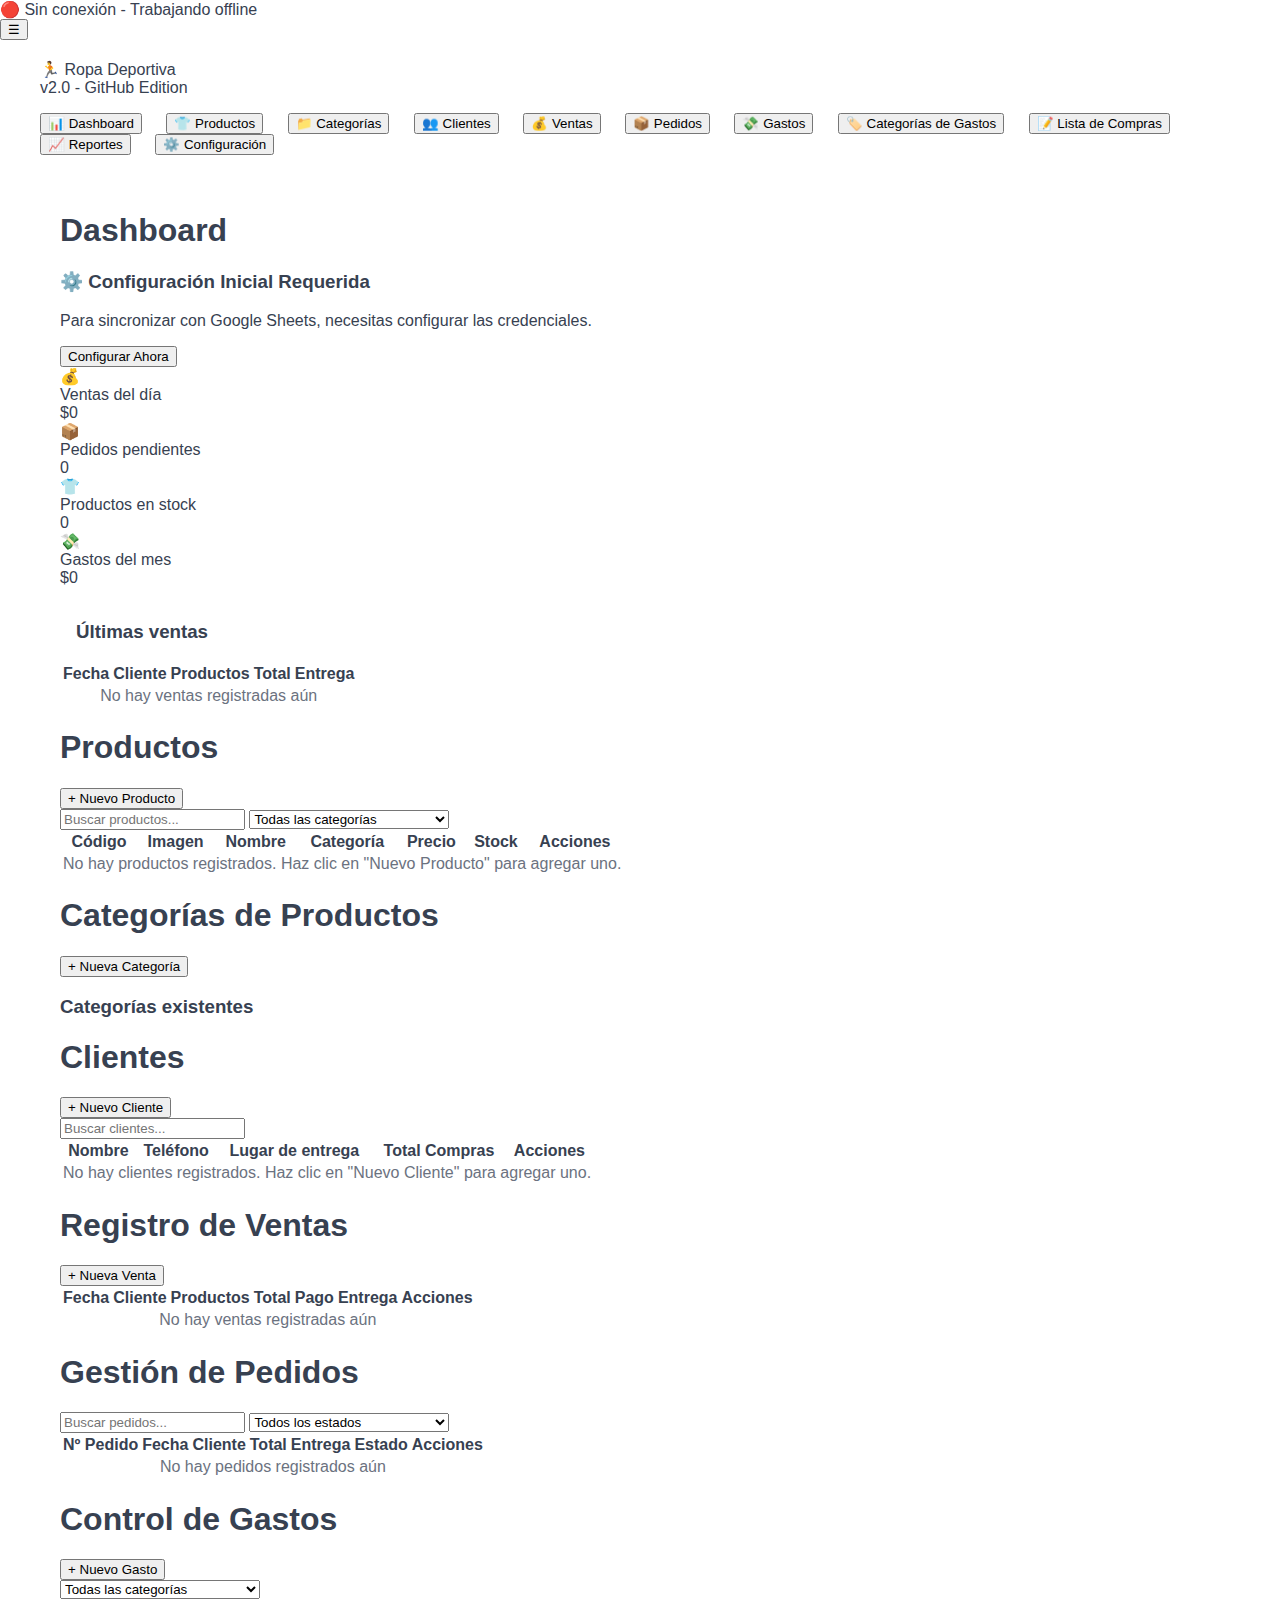
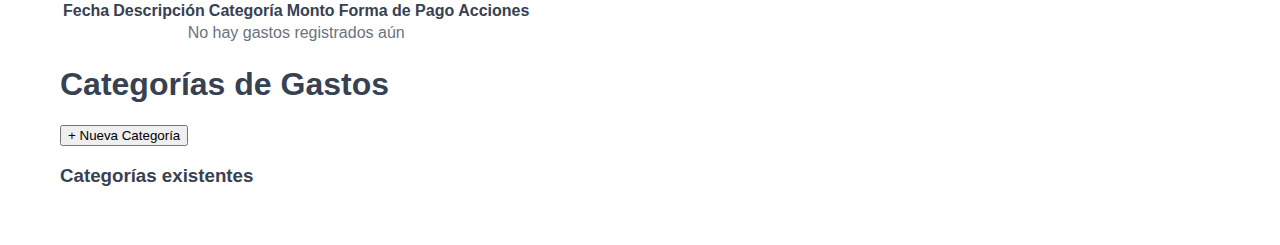
<file: index.html>
<!DOCTYPE html>
<html lang="es">
<head>
    <meta charset="UTF-8">
    <meta name="viewport" content="width=device-width, initial-scale=1.0">
    <title>Control Ropa Deportiva - Sistema de Gestión</title>
    <link rel="stylesheet" href="styles.css">
    <link rel="icon" href="data:image/svg+xml,<svg xmlns='http://www.w3.org/2000/svg' viewBox='0 0 100 100'><text y='.9em' font-size='90'>🏃</text></svg>">
    <script src="https://apis.google.com/js/api.js"></script>
</head>
<body>
    <!-- Connection Status Banner -->
    <div id="connectionBanner" class="connection-banner offline">
        <span id="connectionText">🔴 Sin conexión - Trabajando offline</span>
        <button id="syncButton" onclick="forceSync()" style="display: none;">🔄 Sincronizar</button>
    </div>

    <!-- Menu Toggle Button for Mobile -->
    <button class="menu-toggle" onclick="toggleSidebar()">☰</button>

    <!-- Notification -->
    <div id="notification" class="notification"></div>

    <div class="container">
        <!-- Sidebar -->
        <aside class="sidebar" id="sidebar">
            <div class="sidebar-header">
                <div class="logo">🏃 Ropa Deportiva</div>
                <div class="version">v2.0 - GitHub Edition</div>
            </div>
            <nav>
                <ul class="nav-menu">
                    <li class="nav-item">
                        <button class="nav-link active" onclick="showSection('dashboard')">
                            <span class="icon">📊</span> Dashboard
                        </button>
                    </li>
                    <li class="nav-item">
                        <button class="nav-link" onclick="showSection('products')">
                            <span class="icon">👕</span> Productos
                        </button>
                    </li>
                    <li class="nav-item">
                        <button class="nav-link" onclick="showSection('categories')">
                            <span class="icon">📁</span> Categorías
                        </button>
                    </li>
                    <li class="nav-item">
                        <button class="nav-link" onclick="showSection('customers')">
                            <span class="icon">👥</span> Clientes
                        </button>
                    </li>
                    <li class="nav-item">
                        <button class="nav-link" onclick="showSection('sales')">
                            <span class="icon">💰</span> Ventas
                        </button>
                    </li>
                    <li class="nav-item">
                        <button class="nav-link" onclick="showSection('orders')">
                            <span class="icon">📦</span> Pedidos
                        </button>
                    </li>
                    <li class="nav-item">
                        <button class="nav-link" onclick="showSection('expenses')">
                            <span class="icon">💸</span> Gastos
                        </button>
                    </li>
                    <li class="nav-item">
                        <button class="nav-link" onclick="showSection('expense-categories')">
                            <span class="icon">🏷️</span> Categorías de Gastos
                        </button>
                    </li>
                    <li class="nav-item">
                        <button class="nav-link" onclick="showSection('shopping-list')">
                            <span class="icon">📝</span> Lista de Compras
                        </button>
                    </li>
                    <li class="nav-item">
                        <button class="nav-link" onclick="showSection('reports')">
                            <span class="icon">📈</span> Reportes
                        </button>
                    </li>
                    <li class="nav-item">
                        <button class="nav-link" onclick="showSection('settings')">
                            <span class="icon">⚙️</span> Configuración
                        </button>
                    </li>
                </ul>
            </nav>
        </aside>

        <!-- Main Content -->
        <main class="main-content">
            <!-- Dashboard Section -->
            <div id="dashboard" class="section active">
                <div class="header">
                    <h1 class="page-title">Dashboard</h1>
                    <div class="date-time" id="dateTime"></div>
                </div>

                <!-- Setup Guide (shown when not configured) -->
                <div id="setupGuide" class="setup-guide">
                    <h3>⚙️ Configuración Inicial Requerida</h3>
                    <p>Para sincronizar con Google Sheets, necesitas configurar las credenciales.</p>
                    <button class="btn btn-warning" onclick="openSettingsModal()">Configurar Ahora</button>
                </div>

                <div class="dashboard-grid">
                    <div class="card stat-card">
                        <span class="stat-icon">💰</span>
                        <div class="stat-label">Ventas del día</div>
                        <div class="stat-value" id="todaySales">$0</div>
                    </div>

                    <div class="card stat-card">
                        <span class="stat-icon">📦</span>
                        <div class="stat-label">Pedidos pendientes</div>
                        <div class="stat-value" id="pendingOrders">0</div>
                    </div>

                    <div class="card stat-card">
                        <span class="stat-icon">👕</span>
                        <div class="stat-label">Productos en stock</div>
                        <div class="stat-value" id="totalProducts">0</div>
                    </div>

                    <div class="card stat-card">
                        <span class="stat-icon">💸</span>
                        <div class="stat-label">Gastos del mes</div>
                        <div class="stat-value" id="monthExpenses">$0</div>
                    </div>
                </div>

                <div class="table-container">
                    <h3 style="padding: 1rem 1rem 0;">Últimas ventas</h3>
                    <table class="table">
                        <thead>
                            <tr>
                                <th>Fecha</th>
                                <th>Cliente</th>
                                <th>Productos</th>
                                <th>Total</th>
                                <th>Entrega</th>
                            </tr>
                        </thead>
                        <tbody id="recentSalesTable">
                            <tr>
                                <td colspan="5" style="text-align: center; color: #6b7280;">
                                    No hay ventas registradas aún
                                </td>
                            </tr>
                        </tbody>
                    </table>
                </div>
            </div>

            <!-- Products Section -->
            <div id="products" class="section">
                <div class="header">
                    <h1 class="page-title">Productos</h1>
                    <button class="btn btn-primary" onclick="openProductModal()">
                        <span>+</span> Nuevo Producto
                    </button>
                </div>

                <div class="search-bar">
                    <input type="text" class="form-control search-input" placeholder="Buscar productos..." onkeyup="searchProducts(this.value)">
                    <select class="form-control" style="width: 200px;" id="filterCategory" onchange="filterProductsByCategory(this.value)">
                        <option value="">Todas las categorías</option>
                    </select>
                </div>

                <div class="table-container">
                    <table class="table">
                        <thead>
                            <tr>
                                <th>Código</th>
                                <th>Imagen</th>
                                <th>Nombre</th>
                                <th>Categoría</th>
                                <th>Precio</th>
                                <th>Stock</th>
                                <th>Acciones</th>
                            </tr>
                        </thead>
                        <tbody id="productsTable">
                            <tr>
                                <td colspan="7" style="text-align: center; color: #6b7280;">
                                    No hay productos registrados. Haz clic en "Nuevo Producto" para agregar uno.
                                </td>
                            </tr>
                        </tbody>
                    </table>
                </div>
            </div>

            <!-- Categories Section -->
            <div id="categories" class="section">
                <div class="header">
                    <h1 class="page-title">Categorías de Productos</h1>
                    <button class="btn btn-primary" onclick="openCategoryModal()">
                        <span>+</span> Nueva Categoría
                    </button>
                </div>

                <div class="card">
                    <h3>Categorías existentes</h3>
                    <div class="category-list" id="categoryList">
                        <!-- Categories will be populated here -->
                    </div>
                </div>
            </div>

            <!-- Customers Section -->
            <div id="customers" class="section">
                <div class="header">
                    <h1 class="page-title">Clientes</h1>
                    <button class="btn btn-primary" onclick="openCustomerModal()">
                        <span>+</span> Nuevo Cliente
                    </button>
                </div>

                <div class="search-bar">
                    <input type="text" class="form-control search-input" placeholder="Buscar clientes..." onkeyup="searchCustomers(this.value)">
                </div>

                <div class="table-container">
                    <table class="table">
                        <thead>
                            <tr>
                                <th>Nombre</th>
                                <th>Teléfono</th>
                                <th>Lugar de entrega</th>
                                <th>Total Compras</th>
                                <th>Acciones</th>
                            </tr>
                        </thead>
                        <tbody id="customersTable">
                            <tr>
                                <td colspan="5" style="text-align: center; color: #6b7280;">
                                    No hay clientes registrados. Haz clic en "Nuevo Cliente" para agregar uno.
                                </td>
                            </tr>
                        </tbody>
                    </table>
                </div>
            </div>

            <!-- Sales Section -->
            <div id="sales" class="section">
                <div class="header">
                    <h1 class="page-title">Registro de Ventas</h1>
                    <button class="btn btn-primary" onclick="openSaleModal()">
                        <span>+</span> Nueva Venta
                    </button>
                </div>

                <div class="table-container">
                    <table class="table">
                        <thead>
                            <tr>
                                <th>Fecha</th>
                                <th>Cliente</th>
                                <th>Productos</th>
                                <th>Total</th>
                                <th>Pago</th>
                                <th>Entrega</th>
                                <th>Acciones</th>
                            </tr>
                        </thead>
                        <tbody id="salesTable">
                            <tr>
                                <td colspan="7" style="text-align: center; color: #6b7280;">
                                    No hay ventas registradas aún
                                </td>
                            </tr>
                        </tbody>
                    </table>
                </div>
            </div>

            <!-- Orders Section -->
            <div id="orders" class="section">
                <div class="header">
                    <h1 class="page-title">Gestión de Pedidos</h1>
                </div>

                <div class="search-bar">
                    <input type="text" class="form-control search-input" placeholder="Buscar pedidos..." onkeyup="searchOrders(this.value)">
                    <select class="form-control" style="width: 200px;" onchange="filterOrdersByStatus(this.value)">
                        <option value="">Todos los estados</option>
                        <option value="pending">Pendiente</option>
                        <option value="delivered">Entregado</option>
                        <option value="cancelled">Cancelado</option>
                    </select>
                </div>

                <div class="table-container">
                    <table class="table">
                        <thead>
                            <tr>
                                <th>Nº Pedido</th>
                                <th>Fecha</th>
                                <th>Cliente</th>
                                <th>Total</th>
                                <th>Entrega</th>
                                <th>Estado</th>
                                <th>Acciones</th>
                            </tr>
                        </thead>
                        <tbody id="ordersTable">
                            <tr>
                                <td colspan="7" style="text-align: center; color: #6b7280;">
                                    No hay pedidos registrados aún
                                </td>
                            </tr>
                        </tbody>
                    </table>
                </div>
            </div>

            <!-- Expenses Section -->
            <div id="expenses" class="section">
                <div class="header">
                    <h1 class="page-title">Control de Gastos</h1>
                    <button class="btn btn-primary" onclick="openExpenseModal()">
                        <span>+</span> Nuevo Gasto
                    </button>
                </div>

                <div class="search-bar">
                    <select class="form-control" style="width: 200px;" id="filterExpenseCategory" onchange="filterExpensesByCategory(this.value)">
                        <option value="">Todas las categorías</option>
                    </select>
                </div>

                <div class="table-container">
                    <table class="table">
                        <thead>
                            <tr>
                                <th>Fecha</th>
                                <th>Descripción</th>
                                <th>Categoría</th>
                                <th>Monto</th>
                                <th>Forma de Pago</th>
                                <th>Acciones</th>
                            </tr>
                        </thead>
                        <tbody id="expensesTable">
                            <tr>
                                <td colspan="6" style="text-align: center; color: #6b7280;">
                                    No hay gastos registrados aún
                                </td>
                            </tr>
                        </tbody>
                    </table>
                </div>
            </div>

            <!-- Expense Categories Section -->
            <div id="expense-categories" class="section">
                <div class="header">
                    <h1 class="page-title">Categorías de Gastos</h1>
                    <button class="btn btn-primary" onclick="openExpenseCategoryModal()">
                        <span>+</span> Nueva Categoría
                    </button>
                </div>

                <div class="card">
                    <h3>Categorías existentes</h3>
                    <div class="expense-categories" id="expenseCategoryList">
                        <!-- Expense categories will be populated here -->
                    </div>
                </div>
            </div>

            <!-- Shopping List Section -->
            <div id="shopping-list" class="section">
                <div class="header">
                    <h1
</file>
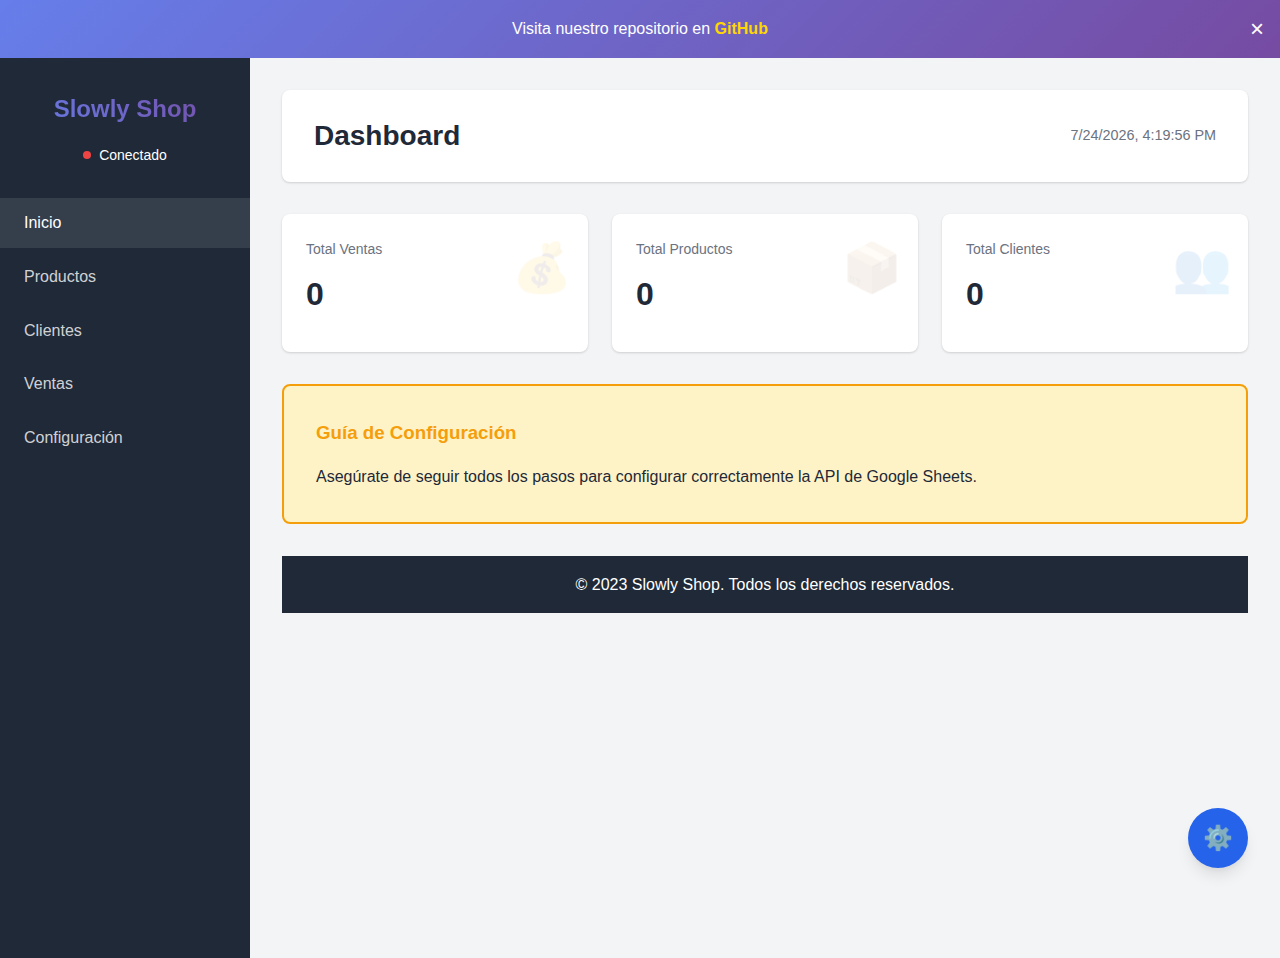
<file: Index.html>
<!DOCTYPE html>
<html lang="es">
<head>
    <meta charset="UTF-8">
    <meta name="viewport" content="width=device-width, initial-scale=1.0">
    <title>Slowly Shop - Sistema de Gestión de Ropa Deportiva</title>
    
    <!-- Google API -->
    <script src="https://apis.google.com/js/api.js"></script>
    
    <style>
        * {
            margin: 0;
            padding: 0;
            box-sizing: border-box;
        }

        :root {
            --primary-color: #2563eb;
            --secondary-color: #10b981;
            --danger-color: #ef4444;
            --warning-color: #f59e0b;
            --dark-color: #1f2937;
            --light-color: #f3f4f6;
            --white: #ffffff;
            --whatsapp-color: #25d366;
            --shadow: 0 1px 3px 0 rgba(0, 0, 0, 0.1), 0 1px 2px 0 rgba(0, 0, 0, 0.06);
            --shadow-lg: 0 10px 15px -3px rgba(0, 0, 0, 0.1), 0 4px 6px -2px rgba(0, 0, 0, 0.05);
        }

        body {
            font-family: -apple-system, BlinkMacSystemFont, 'Segoe UI', Roboto, Oxygen, Ubuntu, Cantarell, sans-serif;
            background-color: var(--light-color);
            color: var(--dark-color);
            line-height: 1.6;
        }

        /* GitHub Pages info banner */
        .github-info {
            background: linear-gradient(135deg, #667eea 0%, #764ba2 100%);
            color: white;
            padding: 1rem;
            text-align: center;
            position: relative;
        }

        .github-info a {
            color: #ffd700;
            text-decoration: none;
            font-weight: bold;
        }

        .github-info .close-banner {
            position: absolute;
            right: 1rem;
            top: 50%;
            transform: translateY(-50%);
            background: none;
            border: none;
            color: white;
            font-size: 1.5rem;
            cursor: pointer;
        }

        /* Loader */
        .loader {
            position: fixed;
            top: 0;
            left: 0;
            width: 100%;
            height: 100%;
            background-color: rgba(255, 255, 255, 0.95);
            display: flex;
            justify-content: center;
            align-items: center;
            z-index: 9999;
            flex-direction: column;
        }

        .loader.hidden {
            display: none;
        }

        .loader-spinner {
            border: 4px solid #f3f3f3;
            border-top: 4px solid var(--primary-color);
            border-radius: 50%;
            width: 50px;
            height: 50px;
            animation: spin 1s linear infinite;
            margin-bottom: 1rem;
        }

        .loader-text {
            color: var(--dark-color);
            font-size: 1.1rem;
        }

        @keyframes spin {
            0% { transform: rotate(0deg); }
            100% { transform: rotate(360deg); }
        }

        .container {
            display: flex;
            min-height: 100vh;
        }

        /* Sidebar */
        .sidebar {
            width: 250px;
            background-color: var(--dark-color);
            color: var(--white);
            padding: 2rem 0;
            position: fixed;
            height: 100vh;
            overflow-y: auto;
            transition: transform 0.3s ease;
        }

        .sidebar-header {
            padding: 0 1.5rem;
            margin-bottom: 2rem;
        }

        .logo {
            font-size: 1.5rem;
            font-weight: bold;
            color: var(--white);
            text-align: center;
            margin-bottom: 1rem;
            background: linear-gradient(45deg, #667eea, #764ba2);
            -webkit-background-clip: text;
            -webkit-text-fill-color: transparent;
            background-clip: text;
        }

        .connection-status {
            text-align: center;
            font-size: 0.875rem;
            display: flex;
            align-items: center;
            justify-content: center;
            gap: 0.5rem;
        }

        .status-indicator {
            width: 8px;
            height: 8px;
            border-radius: 50%;
            background-color: var(--danger-color);
        }

        .status-indicator.connected {
            background-color: var(--secondary-color);
        }

        .nav-menu {
            list-style: none;
        }

        .nav-item {
            margin: 0.25rem 0;
        }

        .nav-link {
            display: flex;
            align-items: center;
            padding: 0.75rem 1.5rem;
            color: rgba(255, 255, 255, 0.8);
            text-decoration: none;
            transition: all 0.3s ease;
            cursor: pointer;
        }

        .nav-link:hover,
        .nav-link.active {
            background-color: rgba(255, 255, 255, 0.1);
            color: var(--white);
        }

        /* Main Content */
        .main-content {
            flex: 1;
            margin-left: 250px;
            padding: 2rem;
        }

        .header {
            background-color: var(--white);
            padding: 1.5rem 2rem;
            border-radius: 0.5rem;
            box-shadow: var(--shadow);
            margin-bottom: 2rem;
            display: flex;
            justify-content: space-between;
            align-items: center;
        }

        .page-title {
            font-size: 1.75rem;
            font-weight: 600;
            color: var(--dark-color);
        }

        .date-time {
            color: #6b7280;
            font-size: 0.9rem;
        }

        /* Config Button */
        .config-btn {
            position: fixed;
            bottom: 2rem;
            right: 2rem;
            background-color: var(--primary-color);
            color: var(--white);
            border: none;
            border-radius: 50%;
            width: 60px;
            height: 60px;
            font-size: 1.5rem;
            cursor: pointer;
            box-shadow: var(--shadow-lg);
            z-index: 100;
            transition: all 0.3s ease;
        }

        .config-btn:hover {
            transform: scale(1.1);
            background-color: #1d4ed8;
        }

        /* Cards */
        .dashboard-grid {
            display: grid;
            grid-template-columns: repeat(auto-fit, minmax(250px, 1fr));
            gap: 1.5rem;
            margin-bottom: 2rem;
        }

        .card {
            background-color: var(--white);
            border-radius: 0.5rem;
            padding: 1.5rem;
            box-shadow: var(--shadow);
            transition: all 0.3s ease;
        }

        .card:hover {
            box-shadow: var(--shadow-lg);
            transform: translateY(-2px);
        }

        .stat-card {
            position: relative;
            overflow: hidden;
        }

        .stat-icon {
            position: absolute;
            right: 1rem;
            top: 1rem;
            font-size: 3rem;
            opacity: 0.1;
        }

        .stat-label {
            font-size: 0.875rem;
            color: #6b7280;
            font-weight: 500;
            margin-bottom: 0.5rem;
        }

        .stat-value {
            font-size: 2rem;
            font-weight: bold;
            margin-bottom: 0.5rem;
        }

        /* Setup Guide */
        .setup-guide {
            background-color: #fef3c7;
            border: 2px solid var(--warning-color);
            padding: 2rem;
            border-radius: 0.5rem;
            margin-bottom: 2rem;
        }

        .setup-guide h3 {
            color: var(--warning-color);
            margin-bottom: 1rem;
        }

        /* Forms */
        .form-group {
            margin-bottom: 1.5rem;
        }

        .form-label {
            display: block;
            margin-bottom: 0.5rem;
            font-weight: 500;
            color: #374151;
        }

        .form-control {
            width: 100%;
            padding: 0.75rem;
            border: 1px solid #d1d5db;
            border-radius: 0.375rem;
            font-size: 1rem;
            transition: border-color 0.2s;
        }

        .form-control:focus {
            outline: none;
            border-color: var(--primary-color);
            box-shadow: 0 0 0 3px rgba(37, 99, 235, 0.1);
        }

        select.form-control {
            cursor: pointer;
        }

        /* Buttons */
        .btn {
            padding: 0.75rem 1.5rem;
            border: none;
            border-radius: 0.375rem;
            font-size: 1rem;
            font-weight: 500;
            cursor: pointer;
            transition: all 0.2s;
            display: inline-flex;
            align-items: center;
            gap: 0.5rem;
        }

        .btn-primary {
            background-color: var(--primary-color);
            color: var(--white);
        }

        .btn-primary:hover {
            background-color: #1d4ed8;
            transform: translateY(-1px);
            box-shadow: var(--shadow);
        }

        .btn-secondary {
            background-color: #6b7280;
            color: var(--white);
        }

        .btn-secondary:hover {
            background-color: #4b5563;
        }

        .btn-success {
            background-color: var(--whatsapp-color);
            color: var(--white);
        }

        .btn-success:hover {
            background-color: #20ba5a;
        }

        .btn-danger {
            background-color: var(--danger-color);
            color: var(--white);
        }

        .btn-danger:hover {
            background-color: #dc2626;
        }

        .btn-warning {
            background-color: var(--warning-color);
            color: var(--white);
        }

        .btn-warning:hover {
            background-color: #d97706;
        }

        .btn-sm {
            padding: 0.5rem 1rem;
            font-size: 0.875rem;
        }

        /* Tables */
        .table-container {
            background-color: var(--white);
            border-radius: 0.5rem;
            overflow: hidden;
            box-shadow: var(--shadow);
        }

        .table {
            width: 100%;
            border-collapse: collapse;
        }

        .table th,
        .table td {
            padding: 1rem;
            text-align: left;
            border-bottom: 1px solid #e5e7eb;
        }

        .table th {
            background-color: #f9fafb;
            font-weight: 600;
            color: #374151;
        }

        .table tbody tr:hover {
            background-color: #f9fafb;
        }

        .table td button {
            margin: 0 0.25rem;
        }

        /* Modal */
        .modal {
            display: none;
            position: fixed;
            z-index: 1000;
            left: 0;
            top: 0;
            width: 100%;
            height: 100%;
            background-color: rgba(0, 0, 0, 0.5);
            animation: fadeIn 0.3s;
        }

        .modal-content {
            background-color: var(--white);
            margin: 5% auto;
            padding: 2rem;
            border-radius: 0.5rem;
            width: 90%;
            max-width: 800px;
            max-height: 90vh;
            overflow-y: auto;
            animation: slideIn 0.3s;
        }

        @keyframes fadeIn {
            from { opacity: 0; }
            to { opacity: 1; }
        }

        @keyframes slideIn {
            from {
                transform: translateY(-50px);
                opacity: 0;
            }
            to {
                transform: translateY(0);
                opacity: 1;
            }
        }

        .modal-header {
            display: flex;
            justify-content: space-between;
            align-items: center;
            margin-bottom: 1.5rem;
        }

        .modal-title {
            font-size: 1.5rem;
            font-weight: 600;
        }

        .close {
            font-size: 1.5rem;
            font-weight: bold;
            color: #6b7280;
            cursor: pointer;
            transition: color 0.2s;
        }

        .close:hover {
            color: var(--dark-color);
        }

        /* Config sections */
        .config-section {
            background-color: #f9fafb;
            padding: 1.5rem;
            border-radius: 0.5rem;
            margin-bottom: 1.5rem;
        }

        .config-section h3 {
            margin-bottom: 1rem;
            color: var(--dark-color);
        }

        /* Sections */
        .section {
            display: none;
        }

        .section.active {
            display: block;
        }

        /* Search Bar */
        .search-bar {
            display: flex;
            gap: 1rem;
            margin-bottom: 1.5rem;
        }

        .search-input {
            flex: 1;
        }

        /* Product Images */
        .product-image {
            width: 50px;
            height: 50px;
            object-fit: cover;
            border-radius: 0.375rem;
            cursor: pointer;
        }

        .product-image-preview {
            max-width: 200px;
            max-height: 200px;
            margin-top: 0.5rem;
            border-radius: 0.375rem;
            display: none;
        }

        /* Product Grid for Selection */
        .product-grid {
            display: grid;
            grid-template-columns: repeat(auto-fill, minmax(200px, 1fr));
            gap: 1rem;
            max-height: 400px;
            overflow-y: auto;
            padding: 0.5rem;
        }

        .product-card {
            background-color: var(--white);
            border: 2px solid #e5e7eb;
            border-radius : 0.375rem;
            padding: 1rem;
            text-align: center;
            transition: border-color 0.2s;
        }

        .product-card:hover {
            border-color: var(--primary-color);
        }

        .product-card img {
            width: 100%;
            height: auto;
            border-radius: 0.375rem;
        }

        .product-card h4 {
            font-size: 1rem;
            margin: 0.5rem 0;
        }

        .product-card p {
            font-size: 0.875rem;
            color: #6b7280;
        }

        /* Footer */
        .footer {
            text-align: center;
            padding: 1rem;
            background-color: var(--dark-color);
            color: var(--white);
            position: relative;
            bottom: 0;
            width: 100%;
        }
    </style>
</head>
<body>
    <div class="github-info">
        <span>Visita nuestro repositorio en <a href="https://github.com/tu-repo" target="_blank">GitHub</a></span>
        <button class="close-banner" onclick="this.parentElement.style.display='none'">&times;</button>
    </div>
    <div class="loader" id="loader">
        <div class="loader-spinner"></div>
        <div class="loader-text">Cargando...</div>
    </div>
    <div class="container">
        <nav class="sidebar">
            <div class="sidebar-header">
                <div class="logo">Slowly Shop</div>
                <div class="connection-status">
                    <span class="status-indicator" id="statusIndicator"></span>
                    <span id="connectionStatus">Conectado</span>
                </div>
            </div>
            <ul class="nav-menu">
                <li class="nav-item"><a href="#" class="nav-link active">Inicio</a></li>
                <li class="nav-item"><a href="#" class="nav-link">Productos</a></li>
                <li class="nav-item"><a href="#" class="nav-link">Clientes</a></li>
                <li class="nav-item"><a href="#" class="nav-link">Ventas</a></li>
                <li class="nav-item"><a href="#" class="nav-link">Configuración</a></li>
            </ul>
        </nav>
        <main class="main-content">
            <header class="header">
                <h1 class="page-title">Dashboard</h1>
                <span class="date-time" id="dateTime"></span>
            </header>
            <div class="dashboard-grid">
                <div class="card stat-card">
                    <div class="stat-label">Total Ventas</div>
                    <div class="stat-value" id="totalSales">0</div>
                    <div class="stat-icon">💰</div>
                </div>
                <div class="card stat-card">
                    <div class="stat-label">Total Productos</div>
                    <div class="stat-value" id="totalProducts">0</div>
                    <div class="stat-icon">📦</div>
                </div>
                <div class="card stat-card">
                    <div class="stat-label">Total Clientes</div>
                    <div class="stat-value" id="totalClients">0</div>
                    <div class="stat-icon">👥</div>
                </div>
            </div>
            <div class="setup-guide">
                <h3>Guía de Configuración</h3>
                <p>Asegúrate de seguir todos los pasos para configurar correctamente la API de Google Sheets.</p>
            </div>
            <button class="config-btn" onclick="openConfigModal()">⚙️</button>
            <footer class="footer">
                <p>&copy; 2023 Slowly Shop. Todos los derechos reservados.</p>
            </footer>
        </main>
    </div>
    <script>
        document.addEventListener('DOMContentLoaded', function() {
            const loader = document.getElementById('loader');
            loader.classList.add('hidden');
            updateDateTime();
        });

        function updateDateTime() {
            const now = new Date();
            const dateTimeElement = document.getElementById('dateTime');
            dateTimeElement.textContent = now.toLocaleString();
        }

        function openConfigModal() {
            // Implementar la lógica para abrir el modal de configuración
        }
    </script>
</body>
</html>
</file>
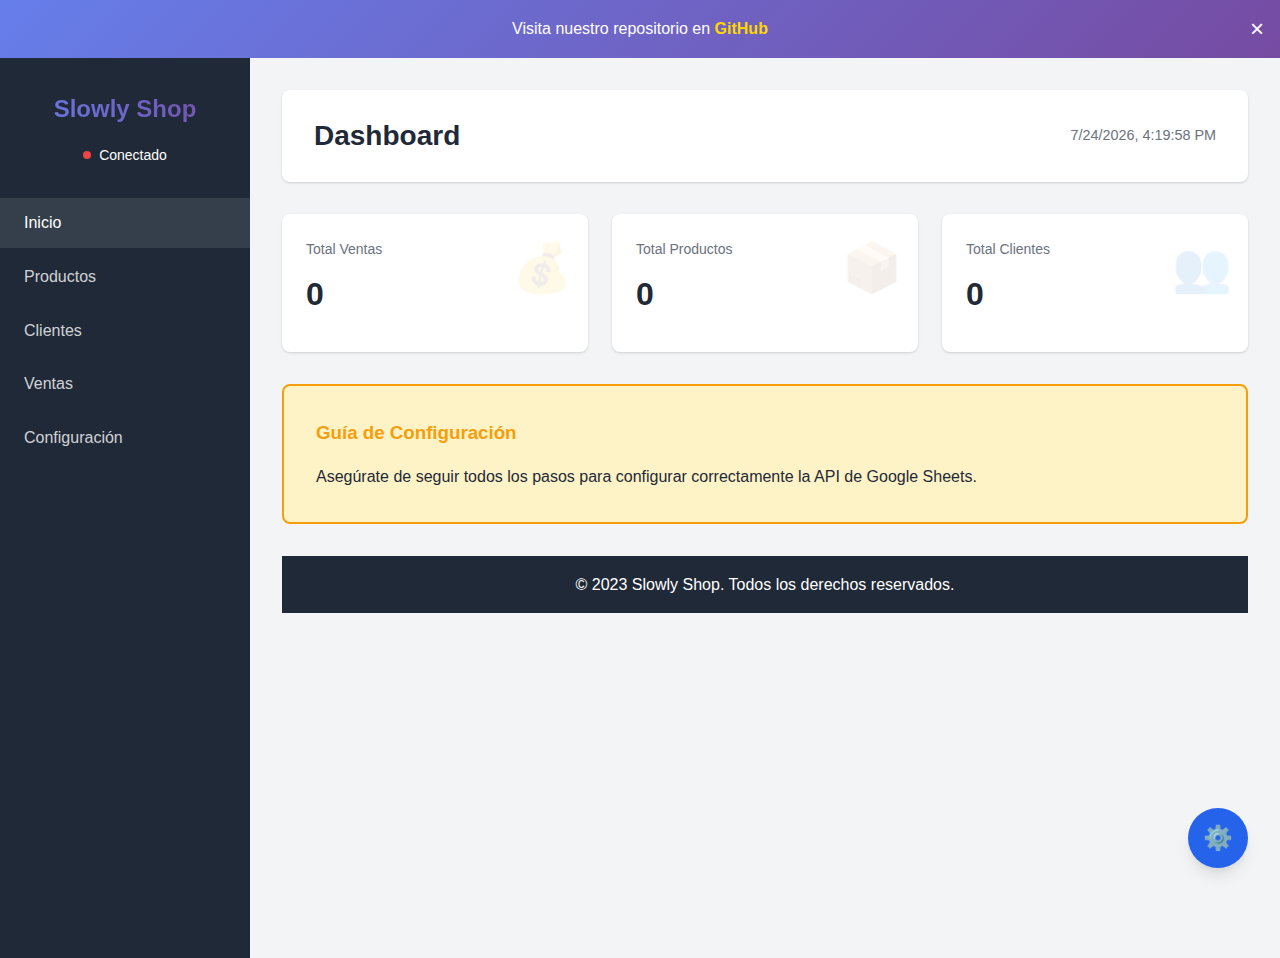
<file: code.html>
<!DOCTYPE html>
<html lang="es">
<head>
    <meta charset="UTF-8">
    <meta name="viewport" content="width=device-width, initial-scale=1.0">
    <title>Slowly Shop - Sistema de Gestión de Ropa Deportiva</title>
    
    <!-- Google API -->
    <script src="https://apis.google.com/js/api.js"></script>
    
    <style>
        * {
            margin: 0;
            padding: 0;
            box-sizing: border-box;
        }

        :root {
            --primary-color: #2563eb;
            --secondary-color: #10b981;
            --danger-color: #ef4444;
            --warning-color: #f59e0b;
            --dark-color: #1f2937;
            --light-color: #f3f4f6;
            --white: #ffffff;
            --whatsapp-color: #25d366;
            --shadow: 0 1px 3px 0 rgba(0, 0, 0, 0.1), 0 1px 2px 0 rgba(0, 0, 0, 0.06);
            --shadow-lg: 0 10px 15px -3px rgba(0, 0, 0, 0.1), 0 4px 6px -2px rgba(0, 0, 0, 0.05);
        }

        body {
            font-family: -apple-system, BlinkMacSystemFont, 'Segoe UI', Roboto, Oxygen, Ubuntu, Cantarell, sans-serif;
            background-color: var(--light-color);
            color: var(--dark-color);
            line-height: 1.6;
        }

        /* GitHub Pages info banner */
        .github-info {
            background: linear-gradient(135deg, #667eea 0%, #764ba2 100%);
            color: white;
            padding: 1rem;
            text-align: center;
            position: relative;
        }

        .github-info a {
            color: #ffd700;
            text-decoration: none;
            font-weight: bold;
        }

        .github-info .close-banner {
            position: absolute;
            right: 1rem;
            top: 50%;
            transform: translateY(-50%);
            background: none;
            border: none;
            color: white;
            font-size: 1.5rem;
            cursor: pointer;
        }

        /* Loader */
        .loader {
            position: fixed;
            top: 0;
            left: 0;
            width: 100%;
            height: 100%;
            background-color: rgba(255, 255, 255, 0.95);
            display: flex;
            justify-content: center;
            align-items: center;
            z-index: 9999;
            flex-direction: column;
        }

        .loader.hidden {
            display: none;
        }

        .loader-spinner {
            border: 4px solid #f3f3f3;
            border-top: 4px solid var(--primary-color);
            border-radius: 50%;
            width: 50px;
            height: 50px;
            animation: spin 1s linear infinite;
            margin-bottom: 1rem;
        }

        .loader-text {
            color: var(--dark-color);
            font-size: 1.1rem;
        }

        @keyframes spin {
            0% { transform: rotate(0deg); }
            100% { transform: rotate(360deg); }
        }

        .container {
            display: flex;
            min-height: 100vh;
        }

        /* Sidebar */
        .sidebar {
            width: 250px;
            background-color: var(--dark-color);
            color: var(--white);
            padding: 2rem 0;
            position: fixed;
            height: 100vh;
            overflow-y: auto;
            transition: transform 0.3s ease;
        }

        .sidebar-header {
            padding: 0 1.5rem;
            margin-bottom: 2rem;
        }

        .logo {
            font-size: 1.5rem;
            font-weight: bold;
            color: var(--white);
            text-align: center;
            margin-bottom: 1rem;
            background: linear-gradient(45deg, #667eea, #764ba2);
            -webkit-background-clip: text;
            -webkit-text-fill-color: transparent;
            background-clip: text;
        }

        .connection-status {
            text-align: center;
            font-size: 0.875rem;
            display: flex;
            align-items: center;
            justify-content: center;
            gap: 0.5rem;
        }

        .status-indicator {
            width: 8px;
            height: 8px;
            border-radius: 50%;
            background-color: var(--danger-color);
        }

        .status-indicator.connected {
            background-color: var(--secondary-color);
        }

        .nav-menu {
            list-style: none;
        }

        .nav-item {
            margin: 0.25rem 0;
        }

        .nav-link {
            display: flex;
            align-items: center;
            padding: 0.75rem 1.5rem;
            color: rgba(255, 255, 255, 0.8);
            text-decoration: none;
            transition: all 0.3s ease;
            cursor: pointer;
        }

        .nav-link:hover,
        .nav-link.active {
            background-color: rgba(255, 255, 255, 0.1);
            color: var(--white);
        }

        /* Main Content */
        .main-content {
            flex: 1;
            margin-left: 250px;
            padding: 2rem;
        }

        .header {
            background-color: var(--white);
            padding: 1.5rem 2rem;
            border-radius: 0.5rem;
            box-shadow: var(--shadow);
            margin-bottom: 2rem;
            display: flex;
            justify-content: space-between;
            align-items: center;
        }

        .page-title {
            font-size: 1.75rem;
            font-weight: 600;
            color: var(--dark-color);
        }

        .date-time {
            color: #6b7280;
            font-size: 0.9rem;
        }

        /* Config Button */
        .config-btn {
            position: fixed;
            bottom: 2rem;
            right: 2rem;
            background-color: var(--primary-color);
            color: var(--white);
            border: none;
            border-radius: 50%;
            width: 60px;
            height: 60px;
            font-size: 1.5rem;
            cursor: pointer;
            box-shadow: var(--shadow-lg);
            z-index: 100;
            transition: all 0.3s ease;
        }

        .config-btn:hover {
            transform: scale(1.1);
            background-color: #1d4ed8;
        }

        /* Cards */
        .dashboard-grid {
            display: grid;
            grid-template-columns: repeat(auto-fit, minmax(250px, 1fr));
            gap: 1.5rem;
            margin-bottom: 2rem;
        }

        .card {
            background-color: var(--white);
            border-radius: 0.5rem;
            padding: 1.5rem;
            box-shadow: var(--shadow);
            transition: all 0.3s ease;
        }

        .card:hover {
            box-shadow: var(--shadow-lg);
            transform: translateY(-2px);
        }

        .stat-card {
            position: relative;
            overflow: hidden;
        }

        .stat-icon {
            position: absolute;
            right: 1rem;
            top: 1rem;
            font-size: 3rem;
            opacity: 0.1;
        }

        .stat-label {
            font-size: 0.875rem;
            color: #6b7280;
            font-weight: 500;
            margin-bottom: 0.5rem;
        }

        .stat-value {
            font-size: 2rem;
            font-weight: bold;
            margin-bottom: 0.5rem;
        }

        /* Setup Guide */
        .setup-guide {
            background-color: #fef3c7;
            border: 2px solid var(--warning-color);
            padding: 2rem;
            border-radius: 0.5rem;
            margin-bottom: 2rem;
        }

        .setup-guide h3 {
            color: var(--warning-color);
            margin-bottom: 1rem;
        }

        /* Forms */
        .form-group {
            margin-bottom: 1.5rem;
        }

        .form-label {
            display: block;
            margin-bottom: 0.5rem;
            font-weight: 500;
            color: #374151;
        }

        .form-control {
            width: 100%;
            padding: 0.75rem;
            border: 1px solid #d1d5db;
            border-radius: 0.375rem;
            font-size: 1rem;
            transition: border-color 0.2s;
        }

        .form-control:focus {
            outline: none;
            border-color: var(--primary-color);
            box-shadow: 0 0 0 3px rgba(37, 99, 235, 0.1);
        }

        select.form-control {
            cursor: pointer;
        }

        /* Buttons */
        .btn {
            padding: 0.75rem 1.5rem;
            border: none;
            border-radius: 0.375rem;
            font-size: 1rem;
            font-weight: 500;
            cursor: pointer;
            transition: all 0.2s;
            display: inline-flex;
            align-items: center;
            gap: 0.5rem;
        }

        .btn-primary {
            background-color: var(--primary-color);
            color: var(--white);
        }

        .btn-primary:hover {
            background-color: #1d4ed8;
            transform: translateY(-1px);
            box-shadow: var(--shadow);
        }

        .btn-secondary {
            background-color: #6b7280;
            color: var(--white);
        }

        .btn-secondary:hover {
            background-color: #4b5563;
        }

        .btn-success {
            background-color: var(--whatsapp-color);
            color: var(--white);
        }

        .btn-success:hover {
            background-color: #20ba5a;
        }

        .btn-danger {
            background-color: var(--danger-color);
            color: var(--white);
        }

        .btn-danger:hover {
            background-color: #dc2626;
        }

        .btn-warning {
            background-color: var(--warning-color);
            color: var(--white);
        }

        .btn-warning:hover {
            background-color: #d97706;
        }

        .btn-sm {
            padding: 0.5rem 1rem;
            font-size: 0.875rem;
        }

        /* Tables */
        .table-container {
            background-color: var(--white);
            border-radius: 0.5rem;
            overflow: hidden;
            box-shadow: var(--shadow);
        }

        .table {
            width: 100%;
            border-collapse: collapse;
        }

        .table th,
        .table td {
            padding: 1rem;
            text-align: left;
            border-bottom: 1px solid #e5e7eb;
        }

        .table th {
            background-color: #f9fafb;
            font-weight: 600;
            color: #374151;
        }

        .table tbody tr:hover {
            background-color: #f9fafb;
        }

        .table td button {
            margin: 0 0.25rem;
        }

        /* Modal */
        .modal {
            display: none;
            position: fixed;
            z-index: 1000;
            left: 0;
            top: 0;
            width: 100%;
            height: 100%;
            background-color: rgba(0, 0, 0, 0.5);
            animation: fadeIn 0.3s;
        }

        .modal-content {
            background-color: var(--white);
            margin: 5% auto;
            padding: 2rem;
            border-radius: 0.5rem;
            width: 90%;
            max-width: 800px;
            max-height: 90vh;
            overflow-y: auto;
            animation: slideIn 0.3s;
        }

        @keyframes fadeIn {
            from { opacity: 0; }
            to { opacity: 1; }
        }

        @keyframes slideIn {
            from {
                transform: translateY(-50px);
                opacity: 0;
            }
            to {
                transform: translateY(0);
                opacity: 1;
            }
        }

        .modal-header {
            display: flex;
            justify-content: space-between;
            align-items: center;
            margin-bottom: 1.5rem;
        }

        .modal-title {
            font-size: 1.5rem;
            font-weight: 600;
        }

        .close {
            font-size: 1.5rem;
            font-weight: bold;
            color: #6b7280;
            cursor: pointer;
            transition: color 0.2s;
        }

        .close:hover {
            color: var(--dark-color);
        }

        /* Config sections */
        .config-section {
            background-color: #f9fafb;
            padding: 1.5rem;
            border-radius: 0.5rem;
            margin-bottom: 1.5rem;
        }

        .config-section h3 {
            margin-bottom: 1rem;
            color: var(--dark-color);
        }

        /* Sections */
        .section {
            display: none;
        }

        .section.active {
            display: block;
        }

        /* Search Bar */
        .search-bar {
            display: flex;
            gap: 1rem;
            margin-bottom: 1.5rem;
        }

        .search-input {
            flex: 1;
        }

        /* Product Images */
        .product-image {
            width: 50px;
            height: 50px;
            object-fit: cover;
            border-radius: 0.375rem;
            cursor: pointer;
        }

        .product-image-preview {
            max-width: 200px;
            max-height: 200px;
            margin-top: 0.5rem;
            border-radius: 0.375rem;
            display: none;
        }

        /* Product Grid for Selection */
        .product-grid {
            display: grid;
            grid-template-columns: repeat(auto-fill, minmax(200px, 1fr));
            gap: 1rem;
            max-height: 400px;
            overflow-y: auto;
            padding: 0.5rem;
        }

        .product-card {
            background-color: var(--white);
            border: 2px solid #e5e7eb;
            border-radius : 0.375rem;
            padding: 1rem;
            text-align: center;
            transition: border-color 0.2s;
        }

        .product-card:hover {
            border-color: var(--primary-color);
        }

        .product-card img {
            width: 100%;
            height: auto;
            border-radius: 0.375rem;
        }

        .product-card h4 {
            font-size: 1rem;
            margin: 0.5rem 0;
        }

        .product-card p {
            font-size: 0.875rem;
            color: #6b7280;
        }

        /* Footer */
        .footer {
            text-align: center;
            padding: 1rem;
            background-color: var(--dark-color);
            color: var(--white);
            position: relative;
            bottom: 0;
            width: 100%;
        }
    </style>
</head>
<body>
    <div class="github-info">
        <span>Visita nuestro repositorio en <a href="https://github.com/tu-repo" target="_blank">GitHub</a></span>
        <button class="close-banner" onclick="this.parentElement.style.display='none'">&times;</button>
    </div>
    <div class="loader" id="loader">
        <div class="loader-spinner"></div>
        <div class="loader-text">Cargando...</div>
    </div>
    <div class="container">
        <nav class="sidebar">
            <div class="sidebar-header">
                <div class="logo">Slowly Shop</div>
                <div class="connection-status">
                    <span class="status-indicator" id="statusIndicator"></span>
                    <span id="connectionStatus">Conectado</span>
                </div>
            </div>
            <ul class="nav-menu">
                <li class="nav-item"><a href="#" class="nav-link active">Inicio</a></li>
                <li class="nav-item"><a href="#" class="nav-link">Productos</a></li>
                <li class="nav-item"><a href="#" class="nav-link">Clientes</a></li>
                <li class="nav-item"><a href="#" class="nav-link">Ventas</a></li>
                <li class="nav-item"><a href="#" class="nav-link">Configuración</a></li>
            </ul>
        </nav>
        <main class="main-content">
            <header class="header">
                <h1 class="page-title">Dashboard</h1>
                <span class="date-time" id="dateTime"></span>
            </header>
            <div class="dashboard-grid">
                <div class="card stat-card">
                    <div class="stat-label">Total Ventas</div>
                    <div class="stat-value" id="totalSales">0</div>
                    <div class="stat-icon">💰</div>
                </div>
                <div class="card stat-card">
                    <div class="stat-label">Total Productos</div>
                    <div class="stat-value" id="totalProducts">0</div>
                    <div class="stat-icon">📦</div>
                </div>
                <div class="card stat-card">
                    <div class="stat-label">Total Clientes</div>
                    <div class="stat-value" id="totalClients">0</div>
                    <div class="stat-icon">👥</div>
                </div>
            </div>
            <div class="setup-guide">
                <h3>Guía de Configuración</h3>
                <p>Asegúrate de seguir todos los pasos para configurar correctamente la API de Google Sheets.</p>
            </div>
            <button class="config-btn" onclick="openConfigModal()">⚙️</button>
            <footer class="footer">
                <p>&copy; 2023 Slowly Shop. Todos los derechos reservados.</p>
            </footer>
        </main>
    </div>
    <script>
        document.addEventListener('DOMContentLoaded', function() {
            const loader = document.getElementById('loader');
            loader.classList.add('hidden');
            updateDateTime();
        });

        function updateDateTime() {
            const now = new Date();
            const dateTimeElement = document.getElementById('dateTime');
            dateTimeElement.textContent = now.toLocaleString();
        }

        function openConfigModal() {
            // Implementar la lógica para abrir el modal de configuración
        }
    </script>
</body>
</html>
</file>
<file: styles.css>
body {
    font-family: 'Inter', sans-serif;
    background-color: #ffffff;
    color: #374151;
    margin: 0;
    padding: 0;
}

.container {
    max-width: 1200px;
    margin: auto;
    padding: 20px;
}

header {
    background-color: #2563eb;
    color: white;
    padding: 10px 20px;
}

nav ul {
    list-style-type: none;
    padding: 0;
}

nav ul li {
    display: inline;
    margin-right: 20px;
}

nav ul li a {
    color: white;
    text-decoration: none;
}

main {
    padding: 20px;
}

.modal {
    display: none;
    position: fixed;
    z-index: 1;
    left: 0;
    top: 0;
    width: 100%;
    height: 100%;
    overflow: auto;
    background-color: rgb(0,0,0);
    background-color: rgba(0,0,0,0.4);
}

.modal-content {
    background-color: #fefefe;
    margin: 15% auto;
    padding: 20px;
    border: 1px solid #888;
    width: 80%;
}

.close {
    color: #aaa;
    float: right;
    font-size: 28px;
    font-weight: bold;
}

.close:hover,
.close:focus {
    color: black;
    text-decoration: none;
    cursor: pointer;
}
</file>
